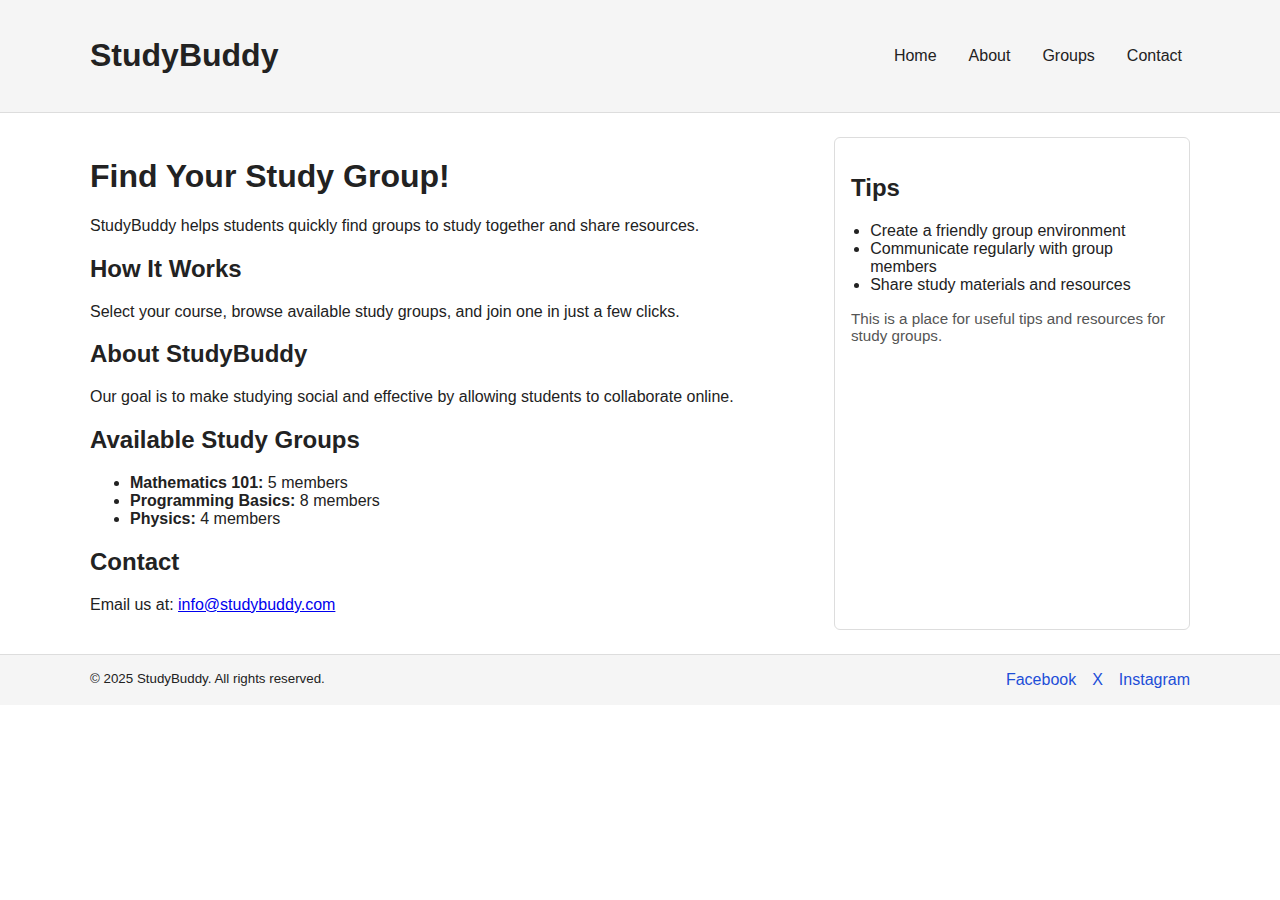
<file: index.html>
<!DOCTYPE html>
<html lang="en">
<head>
  <meta charset="UTF-8">
  <meta name="viewport" content="width=device-width, initial-scale=1.0">
  <title>StudyBuddy - Study Group Finder</title>
  <link rel="stylesheet" href="style.css">
</head>
<body>

  <!-- Header -->
  <header>
    <div class="container header-inner">
      <h1 class="site-title">StudyBuddy</h1>
      <nav>
        <ul class="nav">
          <li><a href="#home">Home</a></li>
          <li><a href="#about">About</a></li>
          <li><a href="#groups">Groups</a></li>
          <li><a href="#contact">Contact</a></li>
        </ul>
      </nav>
    </div>
  </header>

  <!-- Main Section -->
  <main id="home" class="container layout">
    <article class="content">
      <h1>Find Your Study Group!</h1>
      <p>StudyBuddy helps students quickly find groups to study together and share resources.</p>

      <h2>How It Works</h2>
      <p>Select your course, browse available study groups, and join one in just a few clicks.</p>

      <section id="about">
        <h2>About StudyBuddy</h2>
        <p>Our goal is to make studying social and effective by allowing students to collaborate online.</p>
      </section>

      <section id="groups">
        <h2>Available Study Groups</h2>
        <ul>
          <li><strong>Mathematics 101:</strong> 5 members</li>
          <li><strong>Programming Basics:</strong> 8 members</li>
          <li><strong>Physics:</strong> 4 members</li>
        </ul>
      </section>

      <section id="contact">
        <h2>Contact</h2>
        <p>Email us at: <a href="mailto:info@studybuddy.com">info@studybuddy.com</a></p>
      </section>
    </article>

    <!-- Sidebar -->
    <aside class="sidebar">
      <h2>Tips</h2>
      <ul class="related">
        <li>Create a friendly group environment</li>
        <li>Communicate regularly with group members</li>
        <li>Share study materials and resources</li>
      </ul>
      <p class="note">This is a place for useful tips and resources for study groups.</p>
    </aside>
  </main>

  <!-- Footer -->
  <footer>
    <div class="container footer-inner">
      <small>© 2025 StudyBuddy. All rights reserved.</small>
      <ul class="social">
        <li><a href="#">Facebook</a></li>
        <li><a href="#">X</a></li>
        <li><a href="#">Instagram</a></li>
      </ul>
    </div>
  </footer>

</body>
</html>
</file>
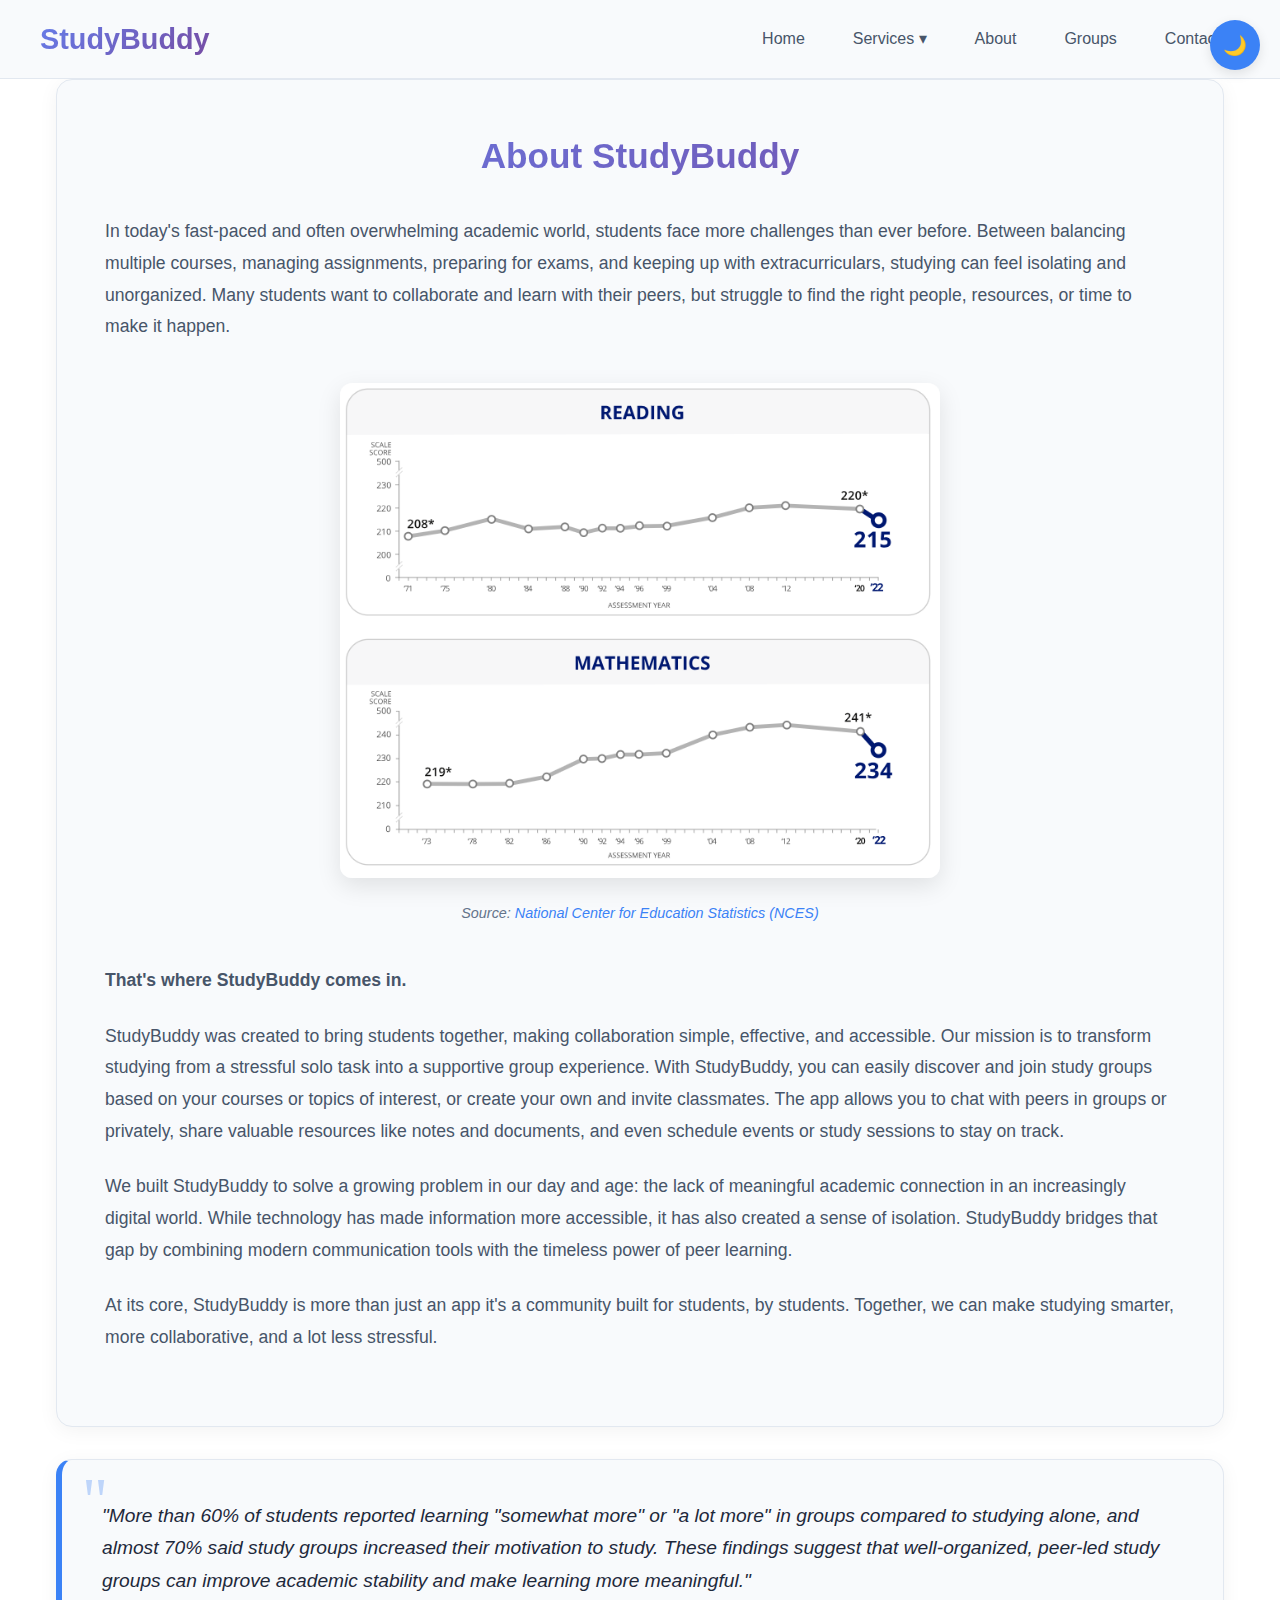
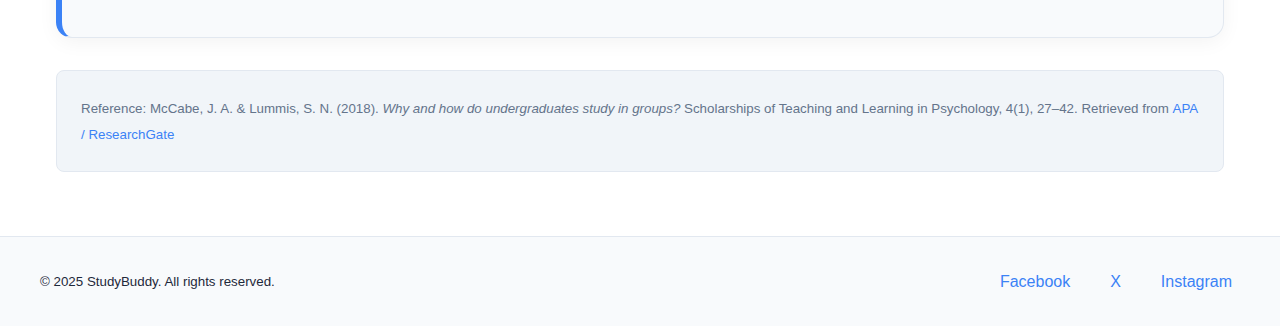
<file: about.html>
<!DOCTYPE html>
<html lang="en">
<head>
  <meta charset="UTF-8">
  <meta name="viewport" content="width=device-width, initial-scale=1.0">
  <title>About StudyBuddy</title>
  <link rel="stylesheet" href="/css/style.css">
</head>
<body>
    <button class="theme-toggle" id="themeToggle" aria-label="Toggle dark mode">
    🌙
  </button>

  <header>
    <div class="container header-inner">
      <h1 class="site-title">StudyBuddy</h1>
      <div id="navbar"></div>
      <button class="mobile-menu-toggle">☰</button>
    </div>
  </header>

  <main class="container">
    <section class="about">
      <h2>About StudyBuddy</h2>
      <p>
        In today's fast-paced and often overwhelming academic world, students face more challenges than ever before. Between balancing multiple courses, managing assignments, preparing for exams, and keeping up with extracurriculars, studying can feel isolating and unorganized. Many students want to collaborate and learn with their peers, but struggle to find the right people, resources, or time to make it happen.
      </p>
      <figure>
        <img src="/img/about/2022-year-in-charts-2.png" alt="Long-term trends in reading and mathematics achievement
        ">
        <figcaption>
          Source: <a href="https://nces.ed.gov/fastfacts/display.asp?id=38" target="_blank" rel="noopener noreferrer">
            National Center for Education Statistics (NCES)
          </a>
        </figcaption>
      </figure>      
      <p><strong>That's where StudyBuddy comes in.</strong></p>
      <p>
        StudyBuddy was created to bring students together, making collaboration simple, effective, and accessible. Our mission is to transform studying from a stressful solo task into a supportive group experience. With StudyBuddy, you can easily discover and join study groups based on your courses or topics of interest, or create your own and invite classmates. The app allows you to chat with peers in groups or privately, share valuable resources like notes and documents, and even schedule events or study sessions to stay on track.
      </p>
      <p>
        We built StudyBuddy to solve a growing problem in our day and age: the lack of meaningful academic connection in an increasingly digital world. While technology has made information more accessible, it has also created a sense of isolation. StudyBuddy bridges that gap by combining modern communication tools with the timeless power of peer learning.
      </p>
      <p>
        At its core, StudyBuddy is more than just an app it's a community built for students, by students. Together, we can make studying smarter, more collaborative, and a lot less stressful.
      </p>
    </section>

    <section>
      <blockquote>
        <p><em>
          "More than 60% of students reported learning "somewhat more" or "a lot more" in groups compared to studying alone, and almost 70% said study groups increased their motivation to study. These findings suggest that well-organized, peer-led study groups can improve academic stability and make learning more meaningful."
        </em></p>
      </blockquote>
    
      <p class="reference">
        <small>
          Reference: McCabe, J. A. & Lummis, S. N. (2018). 
          <em>Why and how do undergraduates study in groups?</em> 
          Scholarships of Teaching and Learning in Psychology, 4(1), 27–42.  
          Retrieved from 
          <a href="https://psycnet.apa.org/record/2018-05126-001" target="_blank" rel="noopener noreferrer">
            APA / ResearchGate
          </a>
        </small>
      </p>
    </section>
  </main>

  <footer id="footer"></footer>

  <script>
    fetch('components/navbar.html')
      .then(response => {
        if (!response.ok) throw new Error('Network response was not ok');
        return response.text();
      })
      .then(data => {
        document.getElementById('navbar').innerHTML = data;
  
        //  Initialize mobile menu toggle after navbar loads
        const toggle = document.querySelector(".mobile-menu-toggle");
        const nav = document.querySelector(".nav");
        if (toggle && nav) {
          toggle.addEventListener("click", () => {
            nav.classList.toggle("active");
          });
        }
      })
      .catch(error => {
        console.error('Error loading navbar:', error);
        document.getElementById('navbar').innerHTML = `
          <nav>
            <ul class="nav">
              <li><a href="index.html">Home</a></li>
              <li><a href="about.html">About</a></li>
              <li><a href="groups.html">Groups</a></li>
              <li><a href="contact.html">Contact</a></li>
            </ul>
          </nav>
        `;
  
        const toggle = document.querySelector(".mobile-menu-toggle");
        const nav = document.querySelector(".nav");
        if (toggle && nav) {
          toggle.addEventListener("click", () => {
            nav.classList.toggle("active");
          });
        }
      });
  
    fetch('components/footer.html')
      .then(response => {
        if (!response.ok) throw new Error('Network response was not ok');
        return response.text();
      })
      .then(data => {
        document.getElementById('footer').innerHTML = data;
      })
      .catch(error => {
        console.error('Error loading footer:', error);
        document.getElementById('footer').innerHTML = `
          <div class="container footer-inner">
            <small>© 2025 StudyBuddy. All rights reserved.</small>
            <ul class="social">
              <li><a href="#">Facebook</a></li>
              <li><a href="#">X</a></li>
              <li><a href="#">Instagram</a></li>
            </ul>
          </div>
        `;
      });
  
    const themeToggle = document.getElementById('themeToggle');
    const html = document.documentElement;
  
    const currentTheme = localStorage.getItem('theme') || 'light';
    html.setAttribute('data-theme', currentTheme);
  
    function updateThemeIcon(theme) {
      themeToggle.textContent = theme === 'dark' ? '☀️' : '🌙';
    }
  
    updateThemeIcon(currentTheme);
  
    themeToggle.addEventListener('click', () => {
      const currentTheme = html.getAttribute('data-theme');
      const newTheme = currentTheme === 'dark' ? 'light' : 'dark';
  
      html.setAttribute('data-theme', newTheme);
      localStorage.setItem('theme', newTheme);
      updateThemeIcon(newTheme);
  
      themeToggle.style.transform = 'scale(0.9)';
      setTimeout(() => {
        themeToggle.style.transform = 'scale(1)';
      }, 150);
    });
  </script>
  
</body>
</html>
</file>
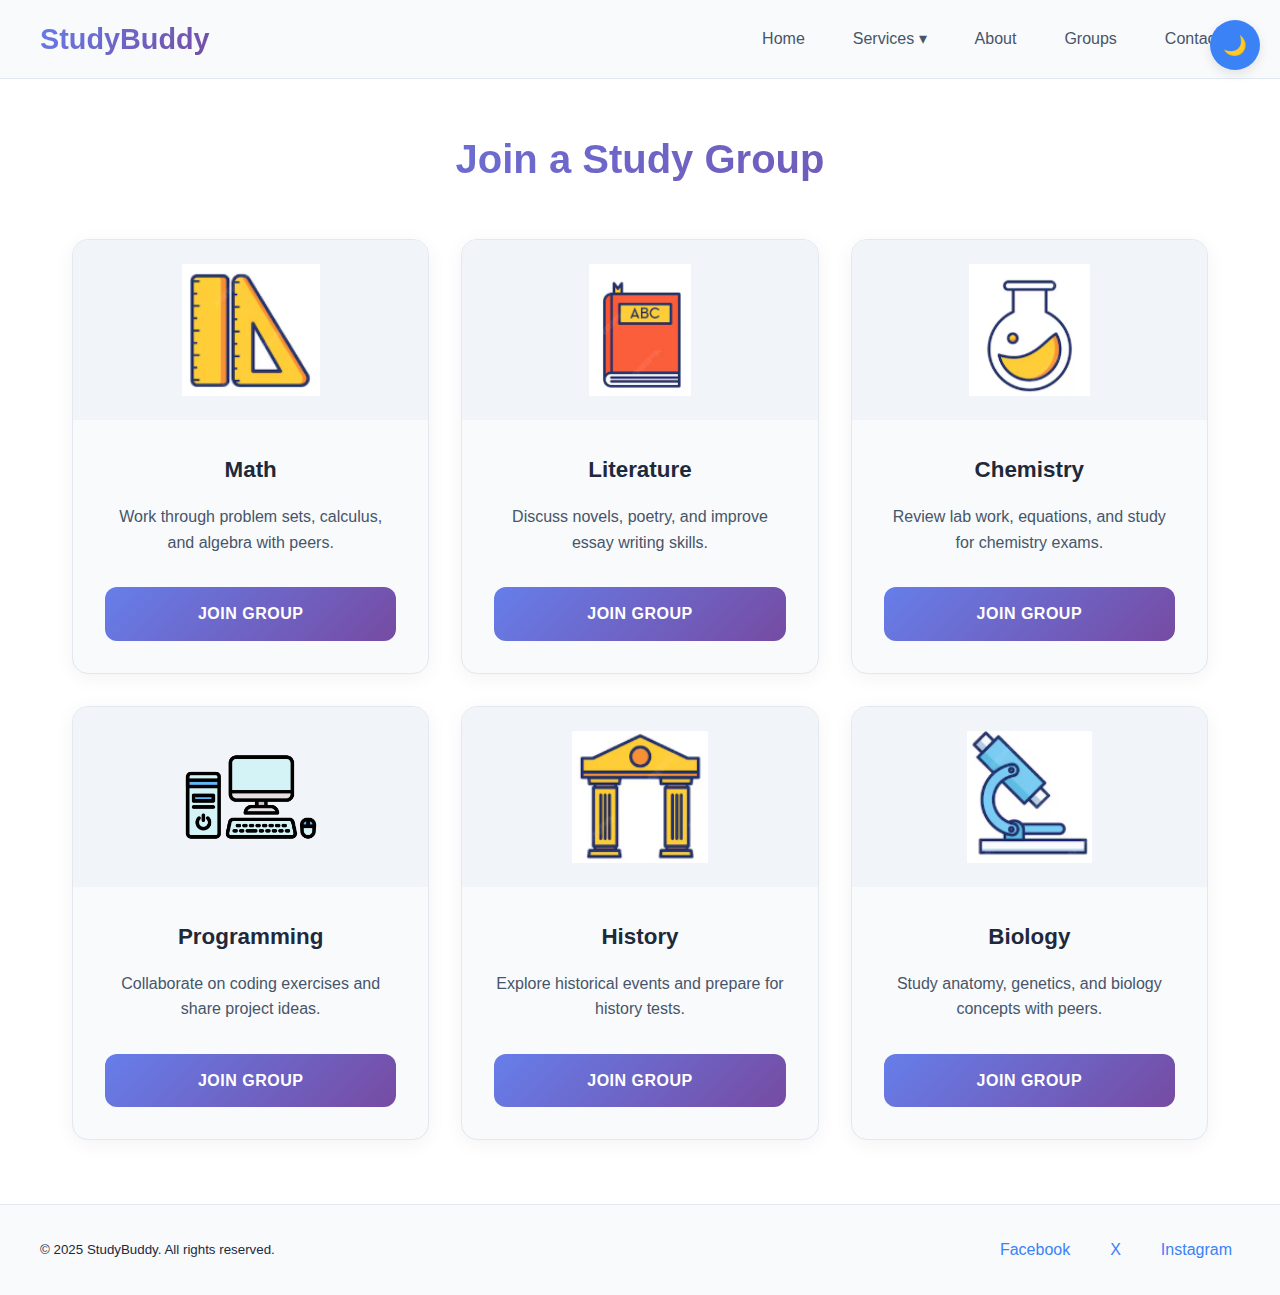
<file: groups.html>
<!DOCTYPE html>
<html lang="en">
<head>
  <meta charset="UTF-8">
  <meta name="viewport" content="width=device-width, initial-scale=1.0">
  <title>Study Groups | StudyBuddy</title>
  <link rel="stylesheet" href="css/style.css">
</head>
<body>
  <!-- Tumšā / gaišā režīma poga -->
  <button class="theme-toggle" id="themeToggle" aria-label="Toggle dark mode">🌙</button>

  <!-- Galvene -->
  <header>
    <div class="container header-inner">
      <h1 class="site-title">StudyBuddy</h1>
      <div id="navbar"></div>
      <button class="mobile-menu-toggle">☰</button>
    </div>
  </header>

  <!-- Satura daļa -->
  <main>
    <div class="container">
      <h2 class="page-title">Join a Study Group</h2>

      <div class="groups-container">
        <div class="card">
          <img src="img/groups/math.png" alt="Math Study Group">
          <div class="card-body">
            <h3>Math</h3>
            <p>Work through problem sets, calculus, and algebra with peers.</p>
            <a href="#" class="btn">Join Group</a>
          </div>
        </div>

        <div class="card">
          <img src="img/groups/literature.png" alt="Literature Study Group">
          <div class="card-body">
            <h3>Literature</h3>
            <p>Discuss novels, poetry, and improve essay writing skills.</p>
            <a href="#" class="btn">Join Group</a>
          </div>
        </div>

        <div class="card">
          <img src="img/groups/chemistry.png" alt="Chemistry Study Group">
          <div class="card-body">
            <h3>Chemistry</h3>
            <p>Review lab work, equations, and study for chemistry exams.</p>
            <a href="#" class="btn">Join Group</a>
          </div>
        </div>

        <div class="card">
          <img src="img/groups/programming.png" alt="Programming Study Group">
          <div class="card-body">
            <h3>Programming</h3>
            <p>Collaborate on coding exercises and share project ideas.</p>
            <a href="#" class="btn">Join Group</a>
          </div>
        </div>

        <div class="card">
          <img src="img/groups/history.png" alt="History Study Group">
          <div class="card-body">
            <h3>History</h3>
            <p>Explore historical events and prepare for history tests.</p>
            <a href="#" class="btn">Join Group</a>
          </div>
        </div>

        <div class="card">
          <img src="img/groups/biology.png" alt="Biology Study Group">
          <div class="card-body">
            <h3>Biology</h3>
            <p>Study anatomy, genetics, and biology concepts with peers.</p>
            <a href="#" class="btn">Join Group</a>
          </div>
        </div>
      </div>
    </div>
  </main>

  <!-- Kājene -->
  <footer>
    <div id="footer"></div>
  </footer>

  <!-- Galvenais JS -->
  <script src="js/main.js"></script>
</body>
</html>
</file>
<file: style.css>
:root {
  --bg: #ffffff;
  --text: #222;
  --muted: #555;
  --primary: #1d4ed8;
  --surface: #f5f5f5;
  --border: #ddd;
}

* { box-sizing: border-box; }
body {
  margin: 0;
  font-family: Arial, sans-serif;
  color: var(--text);
  background: var(--bg);
}

.container {
  width: min(1100px, 90%);
  margin: 0 auto;
}

/* Header */
header {
  background: var(--surface);
  border-bottom: 1px solid var(--border);
}
.header-inner {
  display: flex;
  justify-content: space-between;
  align-items: center;
  padding: 1rem 0;
}
.nav {
  list-style: none;
  display: flex;
  gap: 1rem;
  margin: 0;
  padding: 0;
}
.nav a {
  text-decoration: none;
  color: var(--text);
  padding: 0.5rem;
}
.nav a:hover { color: var(--primary); }

/* Main + Sidebar */
.layout {
  display: grid;
  grid-template-columns: 2fr 1fr;
  gap: 2rem;
  padding: 1.5rem 0;
}
.content img.hero-image {
  width: 100%;
  border-radius: 6px;
}

/* Sidebar */
.sidebar {
  padding: 1rem;
  border: 1px solid var(--border);
  border-radius: 6px;
  background: #fff;
}
.related { padding-left: 1.2rem; }
.note { color: var(--muted); font-size: 0.95rem; }

/* Footer */
footer {
  border-top: 1px solid var(--border);
  background: var(--surface);
}
.footer-inner {
  padding: 1rem 0;
  display: flex;
  justify-content: space-between;
  flex-wrap: wrap;
}
.social { list-style: none; display: flex; gap: 1rem; margin: 0; padding: 0; }
.social a { text-decoration: none; color: var(--primary); }
.social a:hover { text-decoration: underline; }

/* Responsive */
@media (max-width: 900px) {
  .layout { grid-template-columns: 1fr; }
  .sidebar { order: 2; }
}
</file>
<file: css/style.css>
/* CSS Custom Properties for Light and Dark Themes */
:root {
  /* Light Theme Colors */
  --bg-primary: #ffffff;
  --bg-secondary: #f8fafc;
  --bg-tertiary: #f1f5f9;
  --text-primary: #1e293b;
  --text-secondary: #475569;
  --text-muted: #64748b;
  --accent-primary: #3b82f6;
  --accent-secondary: #1d4ed8;
  --accent-hover: #2563eb;
  --border-light: #e2e8f0;
  --border-medium: #cbd5e1;
  --shadow-light: rgba(0, 0, 0, 0.05);
  --shadow-medium: rgba(0, 0, 0, 0.1);
  --shadow-heavy: rgba(0, 0, 0, 0.15);
  --gradient-primary: linear-gradient(135deg, #667eea 0%, #764ba2 100%);
  --gradient-secondary: linear-gradient(135deg, #f093fb 0%, #f5576c 100%);
  --success: #10b981;
  --warning: #f59e0b;
  --error: #ef4444;
}

/* Dark Theme Colors */
[data-theme="dark"] {
  --bg-primary: #0f172a;
  --bg-secondary: #1e293b;
  --bg-tertiary: #334155;
  --text-primary: #f1f5f9;
  --text-secondary: #cbd5e1;
  --text-muted: #94a3b8;
  --accent-primary: #60a5fa;
  --accent-secondary: #3b82f6;
  --accent-hover: #2563eb;
  --border-light: #334155;
  --border-medium: #475569;
  --shadow-light: rgba(0, 0, 0, 0.2);
  --shadow-medium: rgba(0, 0, 0, 0.3);
  --shadow-heavy: rgba(0, 0, 0, 0.4);
  --gradient-primary: linear-gradient(135deg, #4f46e5 0%, #7c3aed 100%);
  --gradient-secondary: linear-gradient(135deg, #ec4899 0%, #f43f5e 100%);
}

/* Reset and Base Styles */
* {
  box-sizing: border-box;
  margin: 0;
  padding: 0;
}

html {
  scroll-behavior: smooth;
  font-size: 16px;
}

body {
  font-family: 'Inter', -apple-system, BlinkMacSystemFont, 'Segoe UI', Roboto, Oxygen, Ubuntu, Cantarell, sans-serif;
  line-height: 1.6;
  color: var(--text-primary);
  background: var(--bg-primary);
  transition: background-color 0.3s ease, color 0.3s ease;
  overflow-x: hidden;
}

/* Container */
.container {
  width: min(1200px, 95%);
  margin: 0 auto;
  padding: 0 1rem;
}

/* Dark Mode Toggle Button */
.theme-toggle {
  position: fixed;
  top: 20px;
  right: 20px;
  z-index: 1000;
  background: var(--accent-primary);
  color: white;
  border: none;
  border-radius: 50%;
  width: 50px;
  height: 50px;
  cursor: pointer;
  font-size: 1.2rem;
  box-shadow: 0 4px 12px var(--shadow-medium);
  transition: all 0.3s ease;
  display: flex;
  align-items: center;
  justify-content: center;
}

.theme-toggle:hover {
  background: var(--accent-hover);
  transform: scale(1.1);
  box-shadow: 0 6px 20px var(--shadow-heavy);
}

.theme-toggle:active {
  transform: scale(0.95);
}

/* Header */
header {
  background: var(--bg-secondary);
  backdrop-filter: blur(10px);
  border-bottom: 1px solid var(--border-light);
  position: sticky;
  top: 0;
  z-index: 100;
  transition: all 0.3s ease;
}

.header-inner {
  display: flex;
  justify-content: space-between;
  align-items: center;
  padding: 1rem 0;
  min-height: 70px;
}

.site-title {
  font-size: 1.8rem;
  font-weight: 700;
  background: var(--gradient-primary);
  -webkit-background-clip: text;
  -webkit-text-fill-color: transparent;
  background-clip: text;
  margin: 0;
}

/* Navigation */
.nav {
  list-style: none;
  display: flex;
  gap: 0.5rem;
  margin: 0;
  padding: 0;
  align-items: center;
}

.nav a {
  text-decoration: none;
  color: var(--text-secondary);
  padding: 0.75rem 1.25rem;
  border-radius: 8px;
  font-weight: 500;
  transition: all 0.3s ease;
  position: relative;
}

.nav a:hover {
  background: none;
  background-clip: text;
  -webkit-background-clip: text;
  -webkit-text-fill-color: transparent;
  background-image: var(--gradient-primary);
  transform: translateY(-2px);
}


/* Mobile Navigation */
.mobile-menu-toggle {
  display: none;
  background: none;
  border: none;
  font-size: 1.5rem;
  color: var(--text-primary);
  cursor: pointer;
  padding: 0.5rem;
}

/* Main Layout */
.layout {
  display: grid;
  grid-template-columns: 2fr 1fr;
  gap: 3rem;
  padding: 3rem 0;
  min-height: calc(100vh - 200px);
}

/* Content Styles */
.content {
  background: var(--bg-secondary);
  padding: 2.5rem;
  border-radius: 16px;
  box-shadow: 0 4px 20px var(--shadow-light);
  border: 1px solid var(--border-light);
  transition: all 0.3s ease;
}

.content:hover {
  box-shadow: 0 8px 30px var(--shadow-medium);
  transform: translateY(-2px);
}

.content h1 {
  font-size: 2.5rem;
  font-weight: 700;
  margin-bottom: 1.5rem;
  background: var(--gradient-primary);
  -webkit-background-clip: text;
  -webkit-text-fill-color: transparent;
  background-clip: text;
  line-height: 1.2;
}

.content h2 {
  font-size: 1.8rem;
  font-weight: 600;
  margin: 2rem 0 1rem 0;
  color: var(--text-primary);
  position: relative;
  padding-left: 1rem;
}

.content h2::before {
  content: '';
  position: absolute;
  left: 0;
  top: 50%;
  transform: translateY(-50%);
  width: 4px;
  height: 60%;
  background: var(--gradient-primary);
  border-radius: 2px;
}

.content p {
  margin-bottom: 1.5rem;
  color: var(--text-secondary);
  font-size: 1.1rem;
  line-height: 1.7;
}

.content ul {
  margin: 1.5rem 0;
  padding-left: 0;
  list-style: none;
}

.content li {
  margin-bottom: 1rem;
  padding-left: 2rem;
  position: relative;
  color: var(--text-secondary);
  line-height: 1.6;
}

.content li::before {
  content: '✓';
  position: absolute;
  left: 0;
  top: 0;
  color: var(--success);
  font-weight: bold;
  font-size: 1.2rem;
}

.content img {
  width: 100%;
  max-width: 600px;
  border-radius: 12px;
  margin: 2rem 0;
  box-shadow: 0 8px 25px var(--shadow-medium);
  transition: transform 0.3s ease;
}

.content img:hover {
  transform: scale(1.02);
}

/* Sidebar */
.sidebar {
  background: var(--bg-secondary);
  padding: 2rem;
  border-radius: 16px;
  box-shadow: 0 4px 20px var(--shadow-light);
  border: 1px solid var(--border-light);
  height: fit-content;
  position: sticky;
  top: 100px;
  transition: all 0.3s ease;
}

.sidebar:hover {
  box-shadow: 0 8px 30px var(--shadow-medium);
}

.sidebar h2 {
  font-size: 1.4rem;
  margin-bottom: 1.5rem;
  color: var(--text-primary);
  font-weight: 600;
}

.related {
  list-style: none;
  padding: 0;
  margin: 0;
}

.related li {
  margin-bottom: 1rem;
}

.related a {
  color: var(--accent-primary);
  text-decoration: none;
  font-weight: 500;
  transition: all 0.3s ease;
  display: block;
  padding: 0.75rem;
  border-radius: 8px;
  border: 1px solid transparent;
}

.related a:hover {
  background: var(--bg-tertiary);
  border-color: var(--border-medium);
  transform: translateX(5px);
}

.note {
  color: var(--text-muted);
  font-size: 0.95rem;
  font-style: italic;
  margin-top: 2rem;
  padding: 1.5rem;
  background: var(--bg-tertiary);
  border-radius: 8px;
  border-left: 4px solid var(--accent-primary);
}

/* Footer */
footer {
  background: var(--bg-secondary);
  border-top: 1px solid var(--border-light);
  margin-top: 4rem;
}

.footer-inner {
  padding: 2rem 0;
  display: flex;
  justify-content: space-between;
  align-items: center;
  flex-wrap: wrap;
  gap: 1rem;
}

.social {
  list-style: none;
  display: flex;
  gap: 1.5rem;
  margin: 0;
  padding: 0;
}

.social a {
  color: var(--accent-primary);
  text-decoration: none;
  font-weight: 500;
  transition: all 0.3s ease;
  padding: 0.5rem;
  border-radius: 6px;
}

.social a:hover {
  background: var(--bg-tertiary);
  transform: translateY(-2px);
}

/* Groups Page Styles */
.page-title {
  text-align: center;
  margin: 3rem 0;
  font-size: 2.5rem;
  font-weight: 700;
  background: var(--gradient-primary);
  -webkit-background-clip: text;
  -webkit-text-fill-color: transparent;
  background-clip: text;
}

.groups-container {
  display: grid;
  grid-template-columns: repeat(auto-fit, minmax(280px, 1fr));
  gap: 2rem;
  margin: 0 auto 4rem;
  padding: 0 1rem;
  max-width: 1200px;
}

/* Enhanced Card Styling */
.card {
  background: var(--bg-secondary);
  border-radius: 16px;
  overflow: hidden;
  box-shadow: 0 4px 20px var(--shadow-light);
  border: 1px solid var(--border-light);
  transition: all 0.4s cubic-bezier(0.4, 0, 0.2, 1);
  display: flex;
  flex-direction: column;
  text-align: center;
  position: relative;
}

.card::before {
  content: '';
  position: absolute;
  top: 0;
  left: 0;
  right: 0;
  height: 4px;
  background: var(--gradient-primary);
  transform: scaleX(0);
  transition: transform 0.3s ease;
}

.card:hover {
  transform: translateY(-8px) scale(1.02);
  box-shadow: 0 20px 40px var(--shadow-heavy);
}

.card:hover::before {
  transform: scaleX(1);
}

.card img {
  width: 100%;
  height: 180px;
  object-fit: contain;
  padding: 1.5rem;
  background: var(--bg-tertiary);
  transition: transform 0.3s ease;
}

.card:hover img {
  transform: scale(1.1);
}

.card-body {
  padding: 2rem;
  flex-grow: 1;
  display: flex;
  flex-direction: column;
}

.card-body h3 {
  margin: 0 0 1rem 0;
  font-size: 1.4rem;
  font-weight: 600;
  color: var(--text-primary);
}

.card-body p {
  font-size: 1rem;
  color: var(--text-secondary);
  margin-bottom: 2rem;
  flex-grow: 1;
  line-height: 1.6;
}

/* Enhanced Button Styling */
.btn {
  display: inline-block;
  background: var(--gradient-primary);
  color: white;
  padding: 0.875rem 2rem;
  border-radius: 12px;
  text-decoration: none;
  font-weight: 600;
  font-size: 1rem;
  transition: all 0.3s cubic-bezier(0.4, 0, 0.2, 1);
  border: none;
  cursor: pointer;
  position: relative;
  overflow: hidden;
  text-transform: uppercase;
  letter-spacing: 0.5px;
}

.btn::before {
  content: '';
  position: absolute;
  top: 0;
  left: -100%;
  width: 100%;
  height: 100%;
  background: linear-gradient(90deg, transparent, rgba(255,255,255,0.2), transparent);
  transition: left 0.5s ease;
}

.btn:hover {
  transform: translateY(-2px);
  box-shadow: 0 8px 25px var(--shadow-heavy);
}

.btn:hover::before {
  left: 100%;
}

.btn:active {
  transform: translateY(0);
}

/* Responsive Design */
@media (max-width: 1024px) {
  .container {
    width: min(1000px, 92%);
  }
  
  .layout {
    gap: 2rem;
  }
  
  .content, .sidebar {
    padding: 2rem;
  }
}

@media (max-width: 768px) {
  .layout {
    grid-template-columns: 1fr;
    gap: 2rem;
    padding: 2rem 0;
  }
  
  .sidebar {
    order: 2;
    position: static;
  }
  
  .header-inner {
    flex-direction: column;
    gap: 1rem;
    text-align: center;
  }
  
  .nav {
    display: none;
    flex-direction: column;
    width: 100%;
    background: var(--bg-tertiary);
    border-radius: 8px;
    padding: 1rem;
    margin-top: 1rem;
  }
  
  .nav.active {
    display: flex;
  }
  
  .mobile-menu-toggle {
    display: block;
  }
  
  .content h1 {
    font-size: 2rem;
  }
  
  .content h2 {
    font-size: 1.5rem;
  }
  
  .page-title {
    font-size: 2rem;
    margin: 2rem 0;
  }
  
  .groups-container {
    grid-template-columns: repeat(auto-fit, minmax(250px, 1fr));
    gap: 1.5rem;
  }
  
  .theme-toggle {
    top: 15px;
    right: 15px;
    width: 45px;
    height: 45px;
    font-size: 1.1rem;
  }
}

@media (max-width: 480px) {
  .container {
    width: 95%;
    padding: 0 0.5rem;
  }
  
  .content, .sidebar {
    padding: 1.5rem;
  }
  
  .content h1 {
    font-size: 1.8rem;
  }
  
  .groups-container {
    grid-template-columns: 1fr;
    gap: 1rem;
    padding: 0;
  }
  
  .card-body {
    padding: 1.5rem;
  }
  
  .btn {
    padding: 0.75rem 1.5rem;
    font-size: 0.9rem;
  }
  
  .theme-toggle {
    width: 40px;
    height: 40px;
    font-size: 1rem;
  }
}

/* Animation Classes */
@keyframes fadeInUp {
  from {
    opacity: 0;
    transform: translateY(30px);
  }
  to {
    opacity: 1;
    transform: translateY(0);
  }
}

@keyframes fadeIn {
  from {
    opacity: 0;
  }
  to {
    opacity: 1;
  }
}

.fade-in-up {
  animation: fadeInUp 0.6s ease-out;
}

.fade-in {
  animation: fadeIn 0.4s ease-out;
}

/* Accessibility */
@media (prefers-reduced-motion: reduce) {
  * {
    animation-duration: 0.01ms !important;
    animation-iteration-count: 1 !important;
    transition-duration: 0.01ms !important;
  }
}

/* Focus styles for accessibility */
button:focus,
a:focus,
input:focus {
  outline: 2px solid var(--accent-primary);
  outline-offset: 2px;
}

/* About Page Styles */
.about {
  background: var(--bg-secondary);
  padding: 3rem;
  border-radius: 16px;
  box-shadow: 0 4px 20px var(--shadow-light);
  border: 1px solid var(--border-light);
  margin-bottom: 2rem;
  transition: all 0.3s ease;
}

.about:hover {
  box-shadow: 0 8px 30px var(--shadow-medium);
  transform: translateY(-2px);
}

.about h2 {
  font-size: 2.2rem;
  font-weight: 700;
  margin-bottom: 2rem;
  background: var(--gradient-primary);
  -webkit-background-clip: text;
  -webkit-text-fill-color: transparent;
  background-clip: text;
  text-align: center;
}

.about p {
  font-size: 1.1rem;
  line-height: 1.8;
  color: var(--text-secondary);
  margin-bottom: 1.5rem;
}

.about figure {
  margin: 2.5rem 0;
  text-align: center;
}

.about figure img {
  width: 100%;
  max-width: 600px;
  border-radius: 12px;
  box-shadow: 0 8px 25px var(--shadow-medium);
  transition: transform 0.3s ease;
}

.about figure img:hover {
  transform: scale(1.02);
}

.about figcaption {
  margin-top: 1rem;
  font-size: 0.9rem;
  color: var(--text-muted);
  font-style: italic;
}

.about figcaption a {
  color: var(--accent-primary);
  text-decoration: none;
  font-weight: 500;
}

.about figcaption a:hover {
  text-decoration: underline;
}

/* Blockquote Styles */
blockquote {
  background: var(--bg-secondary);
  padding: 2.5rem;
  border-radius: 16px;
  box-shadow: 0 4px 20px var(--shadow-light);
  border: 1px solid var(--border-light);
  border-left: 6px solid var(--accent-primary);
  margin: 2rem 0;
  position: relative;
  transition: all 0.3s ease;
}

blockquote:hover {
  box-shadow: 0 8px 30px var(--shadow-medium);
  transform: translateY(-2px);
}

blockquote::before {
  content: '"';
  position: absolute;
  top: -10px;
  left: 20px;
  font-size: 4rem;
  color: var(--accent-primary);
  font-family: Georgia, serif;
  opacity: 0.3;
}

blockquote p {
  font-size: 1.2rem;
  line-height: 1.7;
  color: var(--text-primary);
  margin: 0;
  font-style: italic;
}

/* Reference Styles */
.reference {
  background: var(--bg-tertiary);
  padding: 1.5rem;
  border-radius: 8px;
  border: 1px solid var(--border-light);
  margin-top: 1rem;
}

.reference small {
  color: var(--text-muted);
  line-height: 1.6;
}

.reference a {
  color: var(--accent-primary);
  text-decoration: none;
  font-weight: 500;
}

.reference a:hover {
  text-decoration: underline;
}

/* Contact Page Styles */
.contact-container {
  background: var(--bg-secondary);
  padding: 3rem;
  border-radius: 16px;
  box-shadow: 0 4px 20px var(--shadow-light);
  border: 1px solid var(--border-light);
  margin: 2rem 0;
  text-align: center;
  transition: all 0.3s ease;
}

.contact-container:hover {
  box-shadow: 0 8px 30px var(--shadow-medium);
  transform: translateY(-2px);
}

.contact-container h2 {
  font-size: 2.2rem;
  font-weight: 700;
  margin-bottom: 1.5rem;
  background: var(--gradient-primary);
  -webkit-background-clip: text;
  -webkit-text-fill-color: transparent;
  background-clip: text;
}

.contact-container p {
  font-size: 1.1rem;
  color: var(--text-secondary);
  margin-bottom: 1.5rem;
}

/* High contrast mode support */
@media (prefers-contrast: high) {
  :root {
    --shadow-light: rgba(0, 0, 0, 0.3);
    --shadow-medium: rgba(0, 0, 0, 0.5);
    --shadow-heavy: rgba(0, 0, 0, 0.7);
  }
}

/* ===== Dropdown Menu ===== */
.dropdown {
  position: relative;
}

.dropdown-menu {
  position: absolute;
  top: 100%;
  left: 0;
  background: var(--bg-secondary);
  border-radius: 8px;
  box-shadow: 0 8px 20px var(--shadow-medium);
  list-style: none;
  margin: 0;
  padding: 0.5rem 0;
  display: none;
  min-width: 200px;
  animation: fadeIn 0.3s ease;
  z-index: 10;
}

.dropdown:hover .dropdown-menu {
  display: block;
}

.dropdown-menu li a {
  display: block;
  padding: 0.75rem 1.25rem;
  color: var(--text-secondary);
  text-decoration: none;
  transition: all 0.3s ease;
}

.dropdown-menu li a:hover {
  background: var(--gradient-primary);
  color: #fff;
}

/* ===== Modal Styles ===== */
.modal {
  display: none;
  position: fixed;
  z-index: 2000;
  left: 0;
  top: 0;
  width: 100%;
  height: 100%;
  overflow: auto;
  background-color: rgba(15, 23, 42, 0.8);
  animation: fadeIn 0.4s ease;
}

.modal-content {
  background: var(--bg-secondary);
  margin: 10% auto;
  padding: 2rem;
  border-radius: 16px;
  width: 90%;
  max-width: 600px;
  box-shadow: 0 8px 30px var(--shadow-heavy);
  text-align: center;
  position: relative;
  animation: fadeInUp 0.5s ease;
}

.modal-content h2 {
  background: var(--gradient-primary);
  -webkit-background-clip: text;
  -webkit-text-fill-color: transparent;
  margin-bottom: 1rem;
}

.modal-content p {
  color: var(--text-secondary);
  font-size: 1.1rem;
  line-height: 1.6;
}

.close {
  color: var(--text-muted);
  position: absolute;
  top: 1rem;
  right: 1.5rem;
  font-size: 1.5rem;
  cursor: pointer;
  transition: color 0.3s ease;
}

.close:hover {
  color: var(--accent-primary);
}

/* ===== Enhanced Hover Animation for Cards ===== */
@keyframes zoomInSlow {
  from { transform: scale(1); }
  to { transform: scale(1.08); }
}

.card:hover img {
  animation: zoomInSlow 0.4s ease forwards;
}

/* ===== Gradient Hover Buttons ===== */
.btn {
  background: var(--gradient-primary);
  transition: background 0.4s ease;
}

.btn:hover {
  background: var(--gradient-secondary);
}

/* ===== Contact Form Styles ===== */
.contact-page {
  max-width: 700px;
  margin: 3rem auto;
  text-align: center;
}

.contact-form {
  background: var(--bg-secondary);
  padding: 2rem;
  border-radius: 16px;
  box-shadow: 0 8px 25px var(--shadow-medium);
}

.form-group {
  margin-bottom: 1.5rem;
  text-align: left;
}

.form-group label {
  display: block;
  margin-bottom: 0.5rem;
  font-weight: 600;
  color: var(--text-secondary);
}

.form-group input,
.form-group textarea {
  width: 100%;
  padding: 0.75rem;
  border-radius: 8px;
  border: 2px solid var(--bg-secondary);
  background: var(--bg-primary);
  color: var(--text-primary);
  font-size: 1rem;
  transition: border 0.3s ease, background 0.3s ease;
}

.form-group input:focus,
.form-group textarea:focus {
  border-color: var(--accent-primary);
  outline: none;
}

.error-message {
  color: #ff5555;
  font-size: 0.9rem;
  height: 1rem;
  opacity: 0;
  transition: opacity 0.4s ease;
}

.form-group.invalid input,
.form-group.invalid textarea {
  border-color: #ff5555;
  background-color: rgba(255, 85, 85, 0.1);
  animation: shake 0.3s ease;
}

.success-message {
  color: #22c55e;
  font-weight: 600;
  margin-top: 1rem;
  opacity: 0;
  transition: opacity 0.5s ease;
}

.success-message.show {
  opacity: 1;
}

/* Animācija kļūdām */
@keyframes shake {
  0%, 100% { transform: translateX(0); }
  20%, 60% { transform: translateX(-6px); }
  40%, 80% { transform: translateX(6px); }
}
</file>
